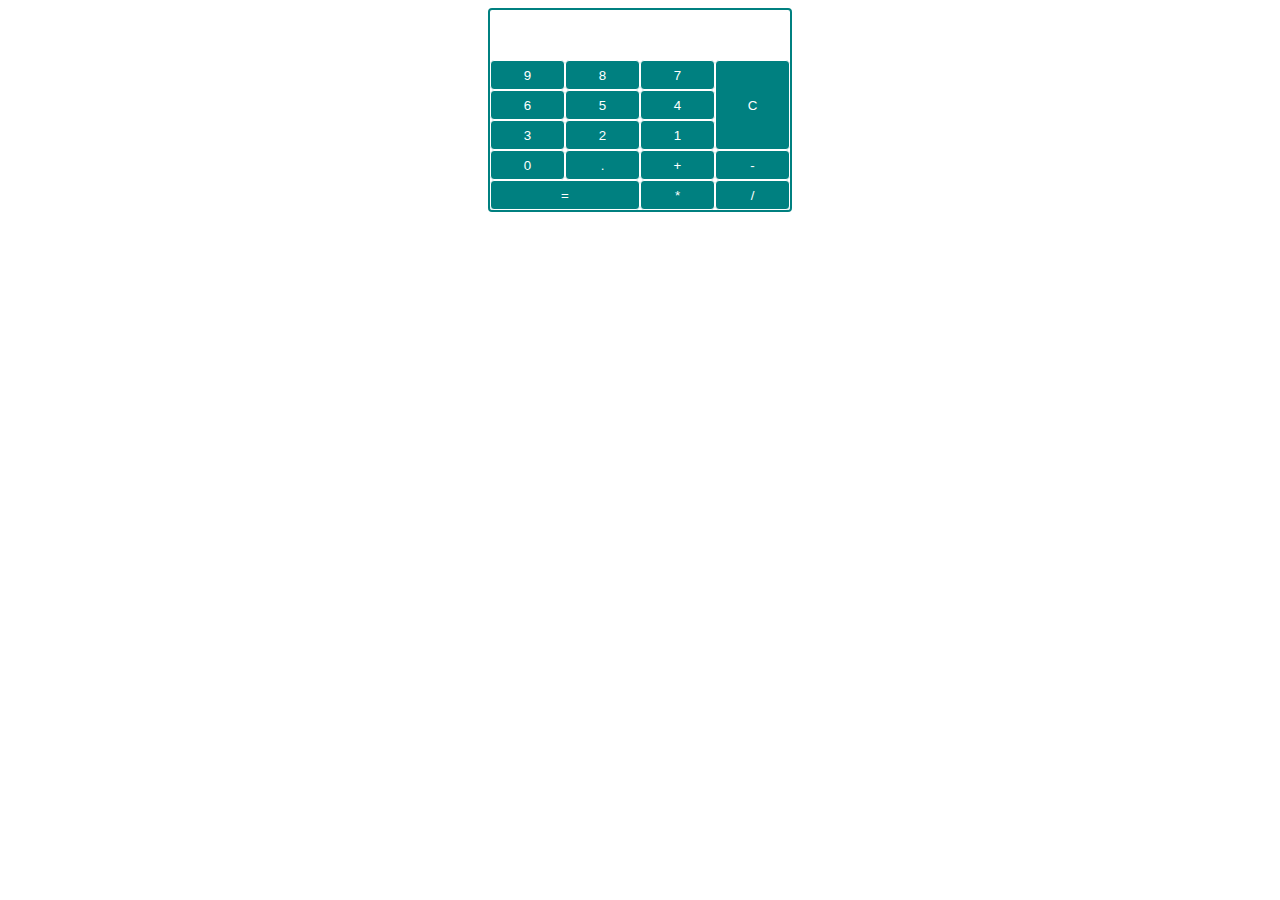
<file: calculator/index.html>
<!DOCTYPE html>
<html lang="en">
<head>
  <meta charset="UTF-8">
  <meta http-equiv="X-UA-Compatible" content="IE=edge">
  <meta name="viewport" content="width=device-width, initial-scale=1.0">
  <title>Calculatrice</title>
  <link rel="stylesheet" href="./style.css">
</head>

<body>
  
  <div class="app">
    <h3 id="result"></h3>
    <button class="btn" id="9">9</button>
    <button class="btn" id="8">8</button>
    <button class="btn" id="7">7</button>
    <button class="btn" id="6">6</button>
    <button class="btn" id="5">5</button>
    <button class="btn" id="4">4</button>
    <button class="btn" id="3">3</button>
    <button class="btn" id="2">2</button>
    <button class="btn" id="1">1</button>
    <button class="btn" id="0">0</button>
    <button class="btn" id=".">.</button>
    <button class="btn" id="+">+</button>
    <button class="btn" id="-">-</button>
    <button id="equal">=</button>
    <button class="btn" id="*">*</button>
    <button class="btn" id="/">/</button>
    <button class="btn" id="clear">C</button>
  </div>

  <script src="./index.js"></script>
</body>
</html>
</file>
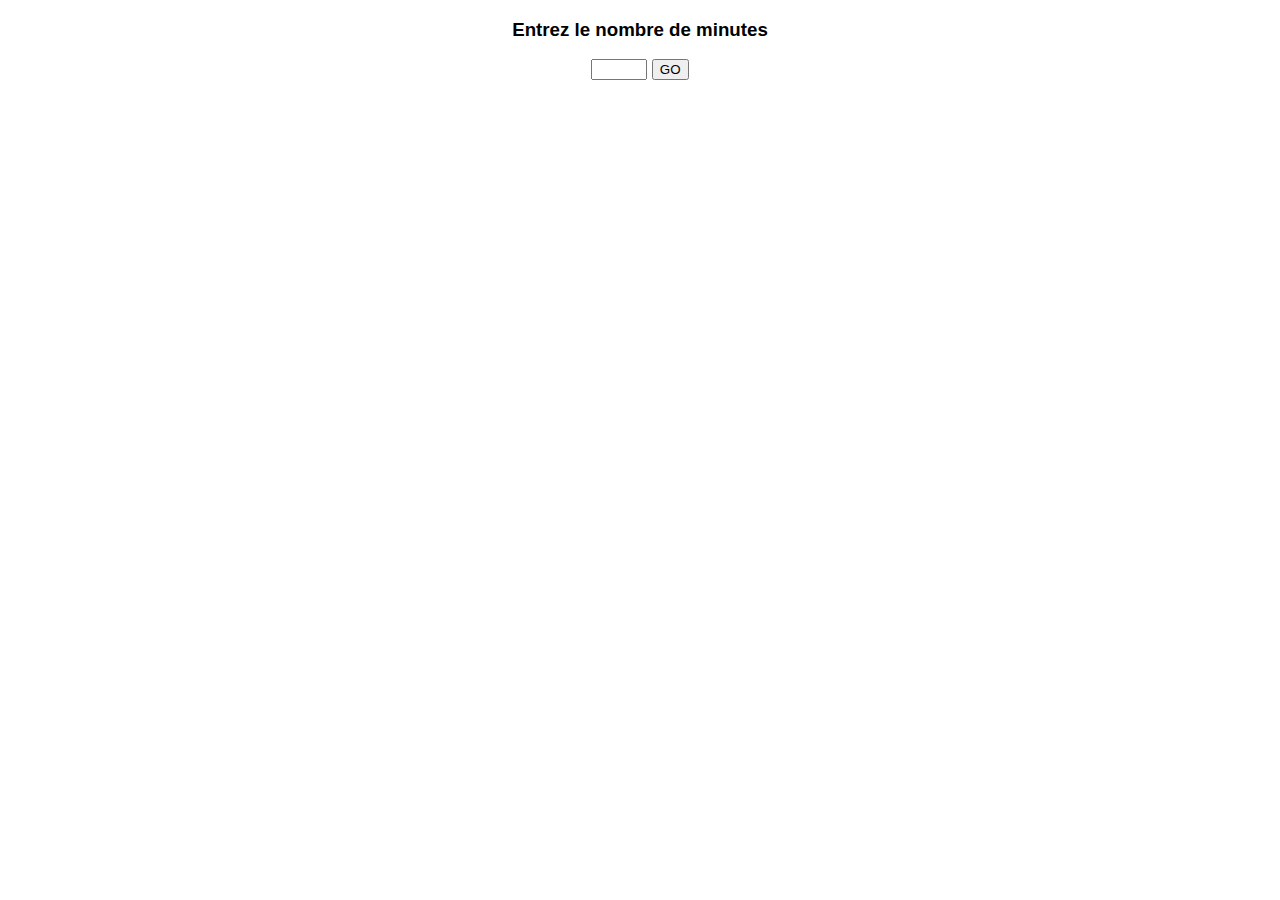
<file: compte à rebours/index.html>
<!DOCTYPE html>
<html lang="en">

<head>
  <meta charset="UTF-8">
  <meta http-equiv="X-UA-Compatible" content="IE=edge">
  <meta name="viewport" content="width=device-width, initial-scale=1.0">
  <title>Document</title>
  <link rel="stylesheet" href="style.css">
</head>

<body>

  <h3>Entrez le nombre de minutes</h3>

  <form id="form">
    <input type="number" min="1" max="99" size="1" maxlength="2" id="choice">
    <input id="start" type="submit" value="GO">
  </form>

  <div id="countdownDisplay"></div>


  <script src="./index.js"></script>
</body>

</html>
</file>
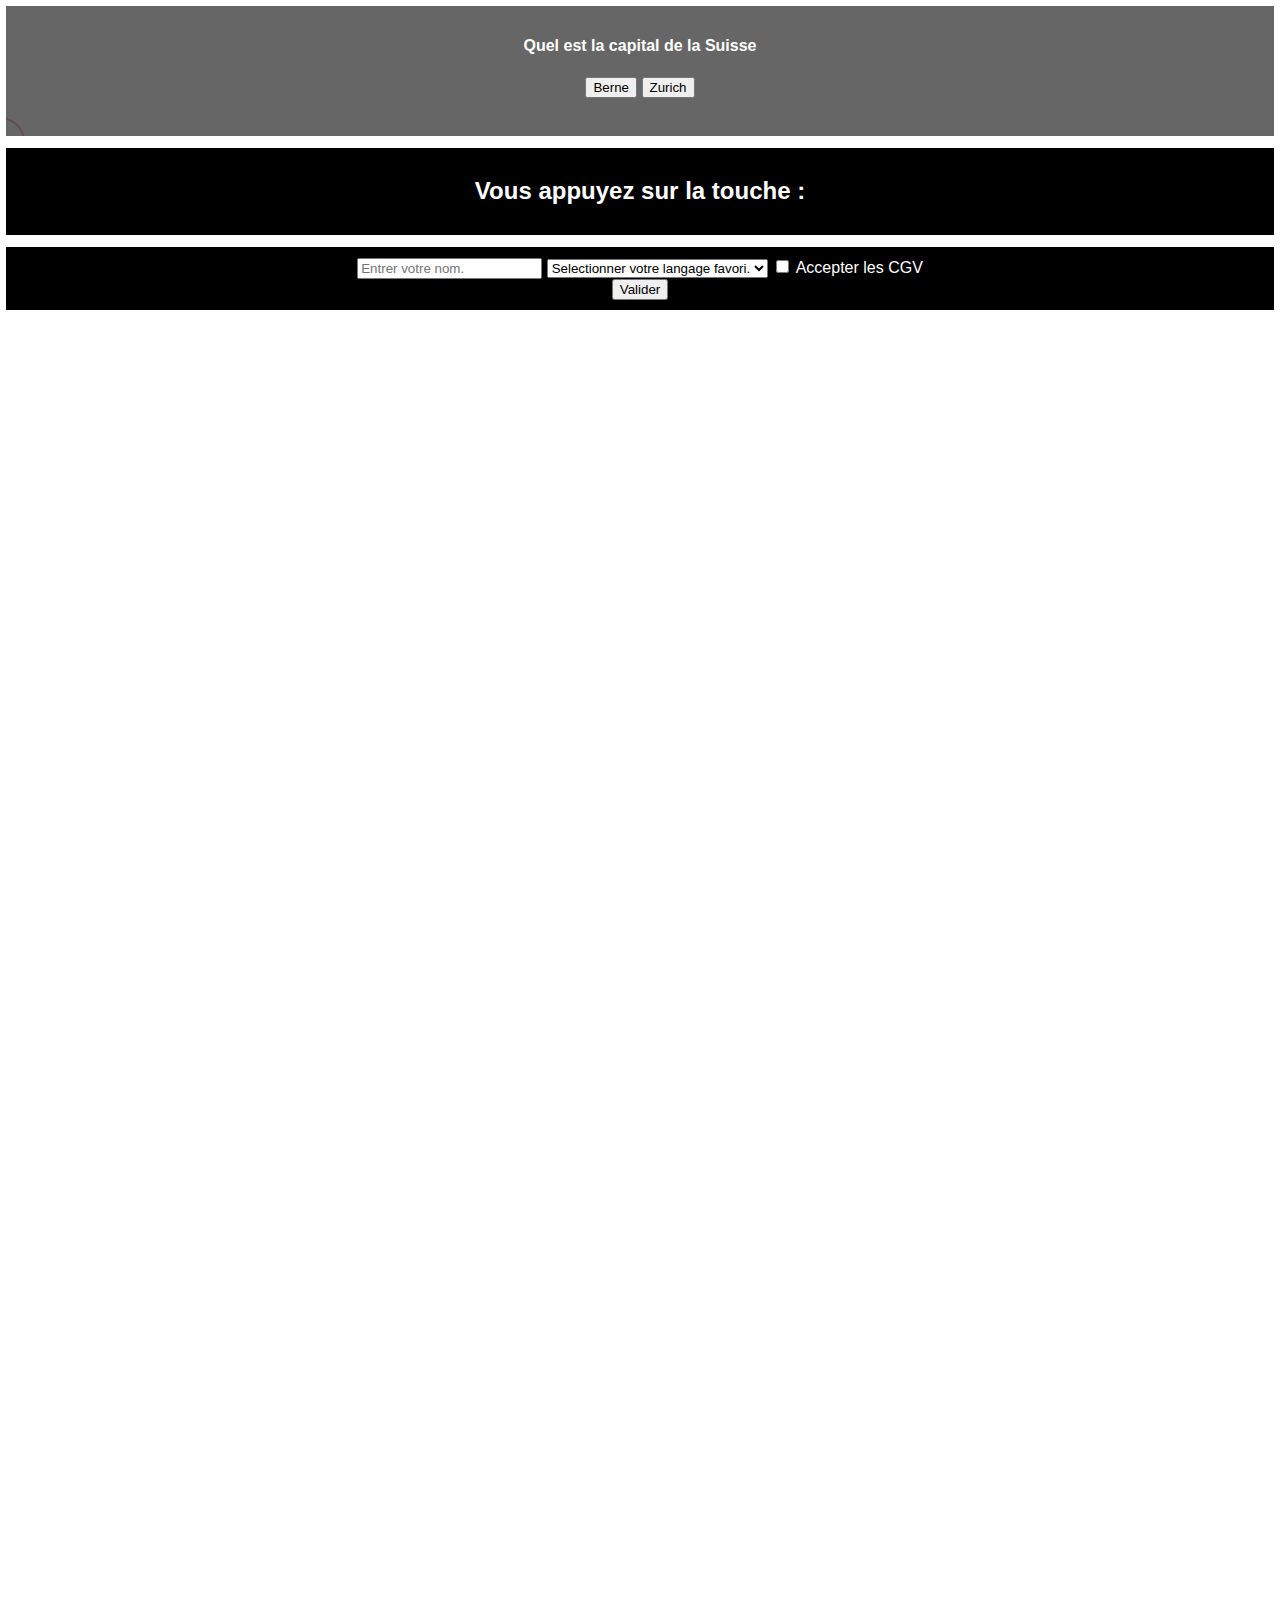
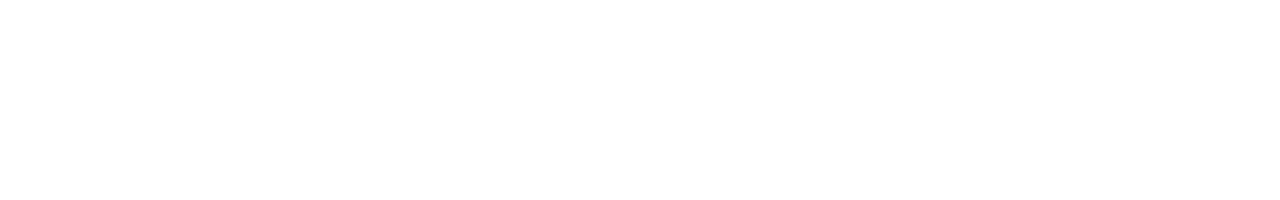
<file: cours/index.html>
<!DOCTYPE html>
<html lang="en">

<head>
  <meta charset="UTF-8">
  <meta http-equiv="X-UA-Compatible" content="IE=edge">
  <meta name="viewport" content="width=device-width, initial-scale=1.0">
  <title>Document</title>

  <link rel="stylesheet" href="./style.css">
</head>

<body>
  <div class="click-event box">
    <h4>Quel est la capital de la Suisse</h4>
    <button id="btn-1">Berne</button>
    <button id="btn-2">Zurich</button>
    <p>La bonne réponse est Berne</p>
  </div>

  <div class="mouse-move"></div>

  <div class="keypress box">
    <h2>Vous appuyez sur la touche : <span id="key"></span></h2>
  </div>

  <nav>
    <ul>
      <li>Accueil</li>
      <li>Services</li>
      <li>Contact</li>
    </ul>
  </nav>

  <form action="" class="box">
    <input type="text" placeholder="Entrer votre nom.">

    <select>
      <option value="">Selectionner votre langage favori.</option>
      <option value="Javascript">Javascript</option>
      <option value="Python">Python</option>
      <option value="PHP">PHP</option>
    </select>

    <input type="checkbox" id="cgv">
    <label for="cgv">Accepter les CGV</label>

    <div></div>

    <input type="submit" value="Valider">
  </form>

  <script src="./index.js"></script>
</body>

</html>
</file>
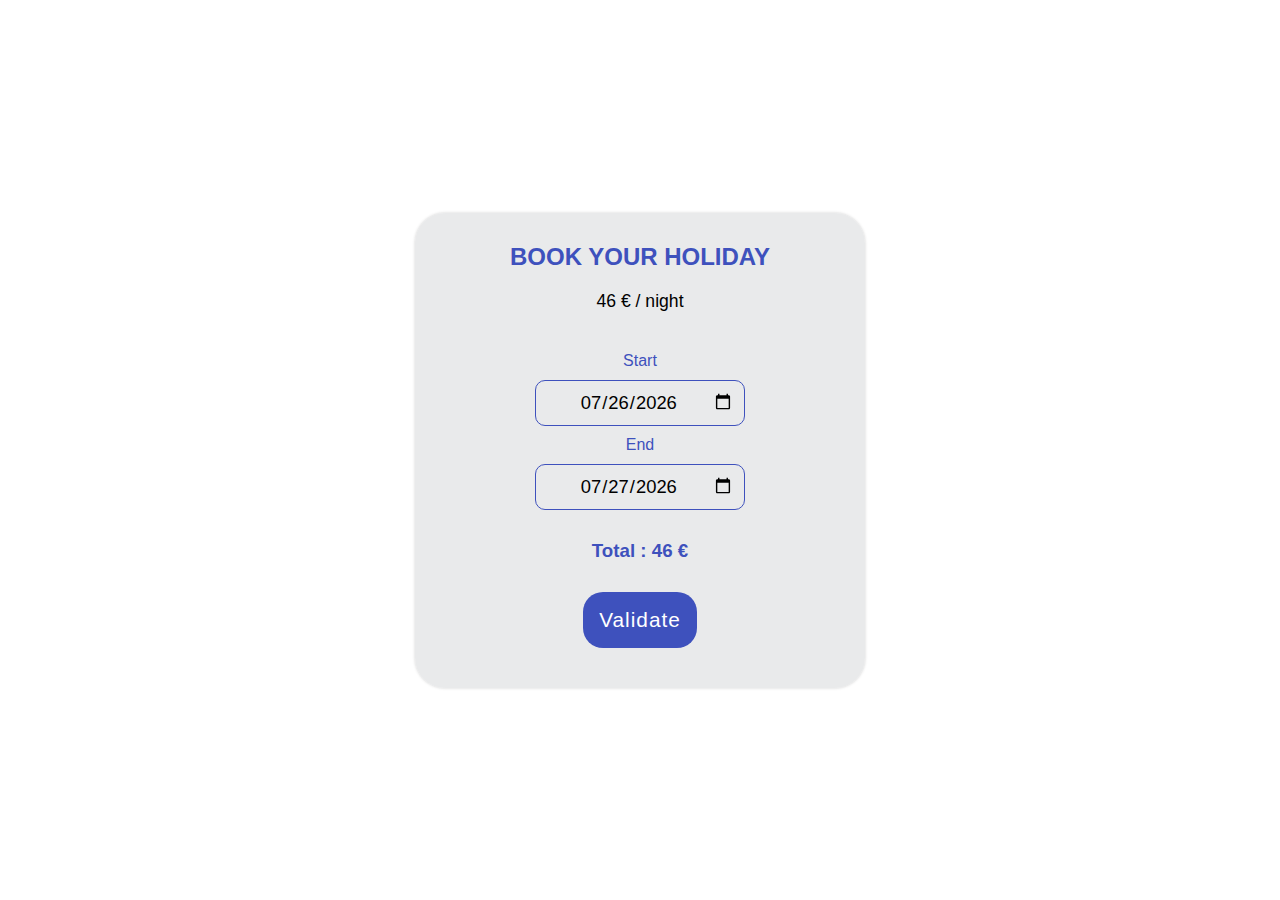
<file: Date Calculator/index.html>
<!DOCTYPE html>
<html lang="en">

<head>
  <meta charset="UTF-8">
  <meta http-equiv="X-UA-Compatible" content="IE=edge">
  <meta name="viewport" content="width=device-width, initial-scale=1.0">
  <title>Document</title>
  <link rel="stylesheet" href="style.css">
</head>

<body>


  <div class="card">
    <h2>Book your holiday</h2>
    <div><span id="nightPrice">46</span> € / night</div>

    <label for="">Start</label>
    <input id="start_date" type="date" required />
    <label for="">End</label>
    <input id="end_date" type="date" required />

    <h3>Total : <span id="total"></span> €</h3>
    <button class="btn btn cyan accent-3">Validate</button>
  </div>
  <script src="./index.js"></script>

</body>

</html>
</file>
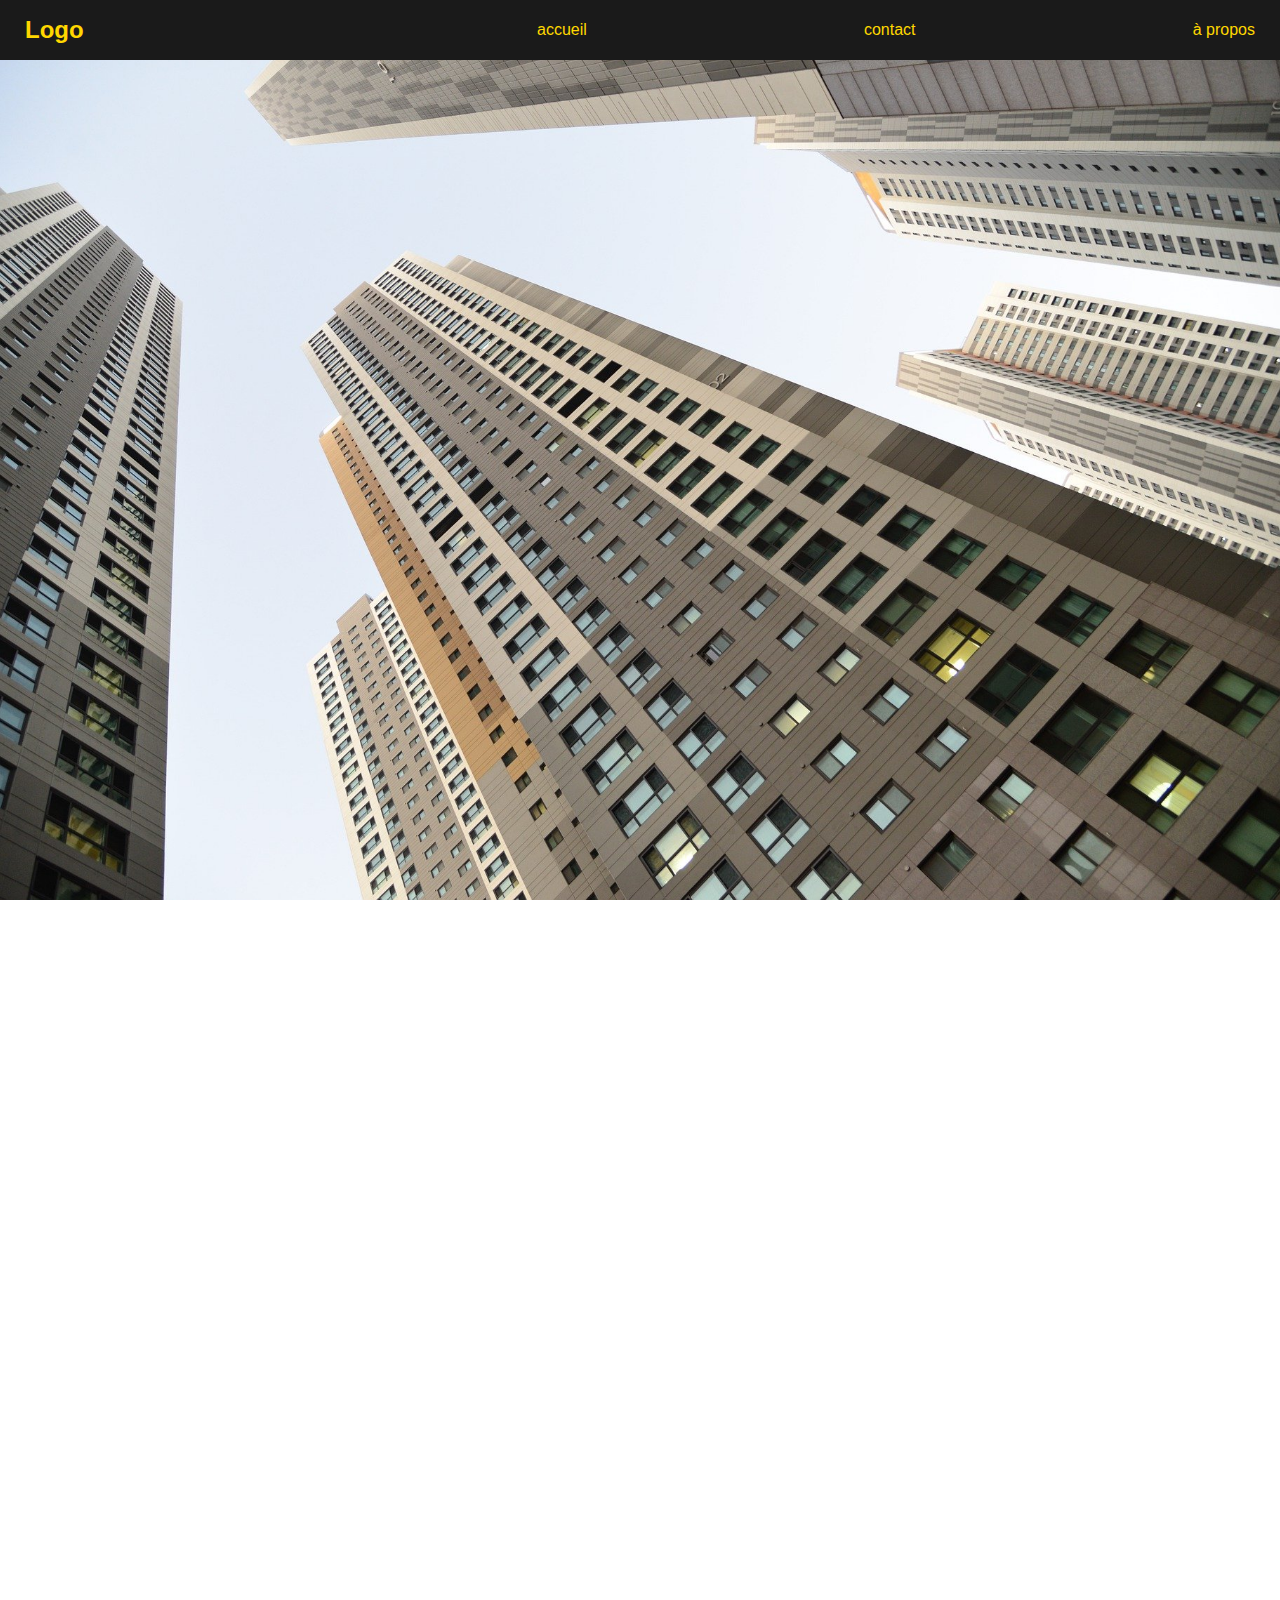
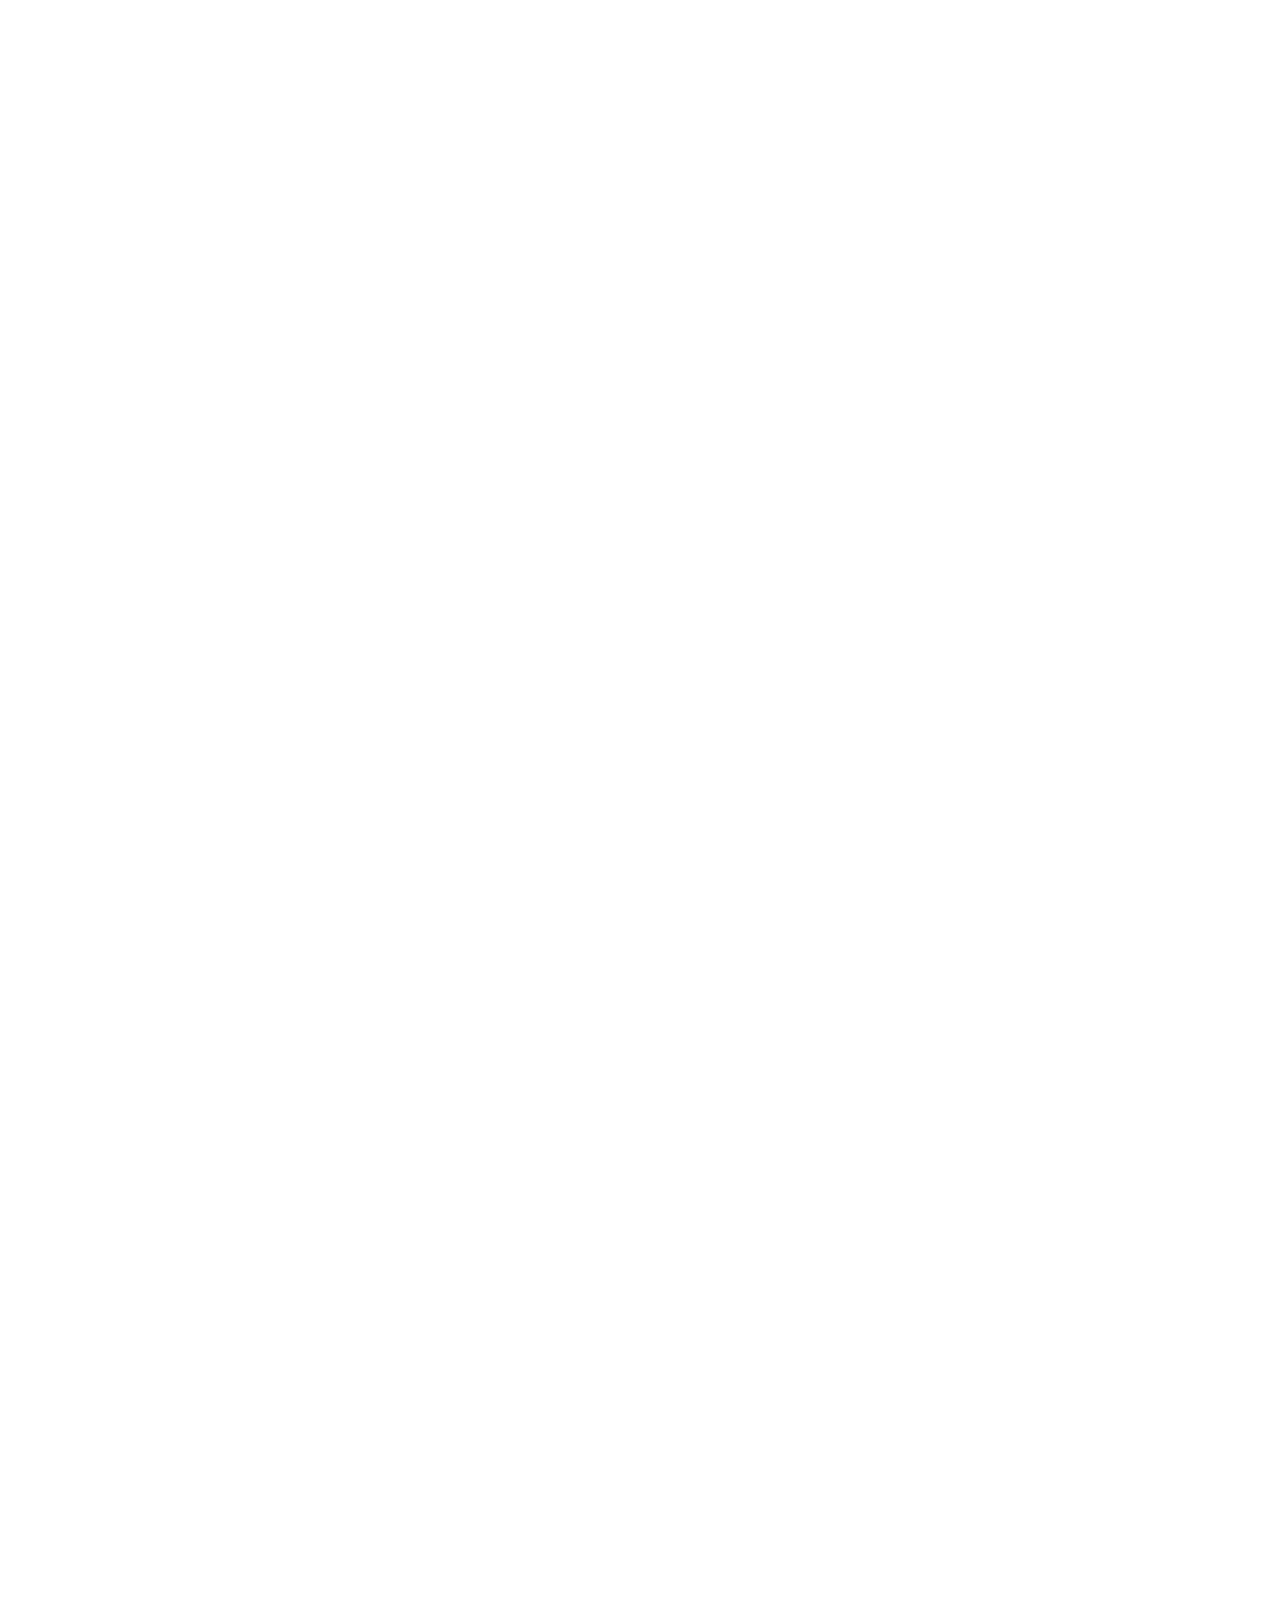
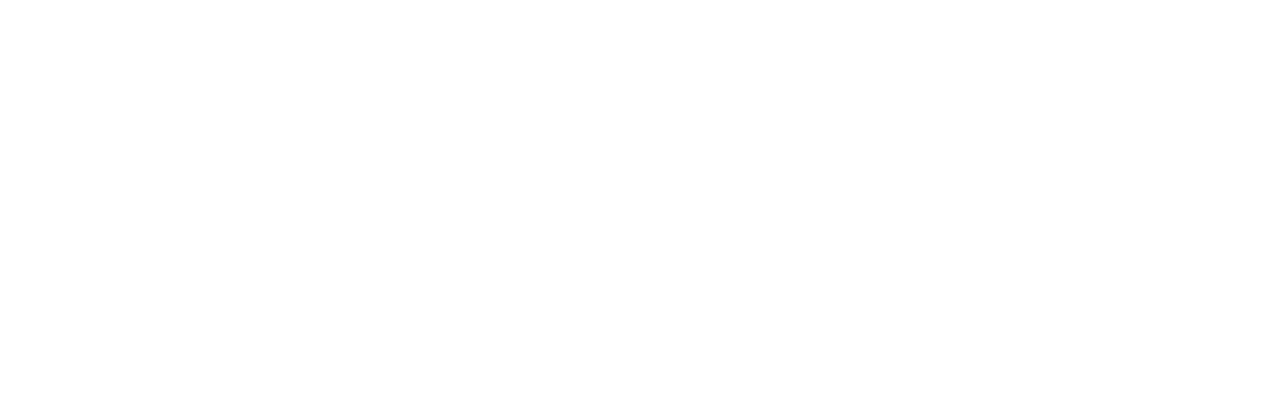
<file: Scroll event/index.html>
<!DOCTYPE html>
<html lang="en">

<head>
  <meta charset="UTF-8">
  <meta http-equiv="X-UA-Compatible" content="IE=edge">
  <meta name="viewport" content="width=device-width, initial-scale=1.0">
  <title>Document</title>

  <link rel="stylesheet" href="./style.css">
</head>

<body>

  <nav id="navbar">
    <h2>Logo</h2>
    <ul>
      <li>accueil</li>
      <li>contact</li>
      <li>à propos</li>
    </ul>
  </nav>

  <header></header>


  <script src="index.js"></script>
</body>

</html>
</file>
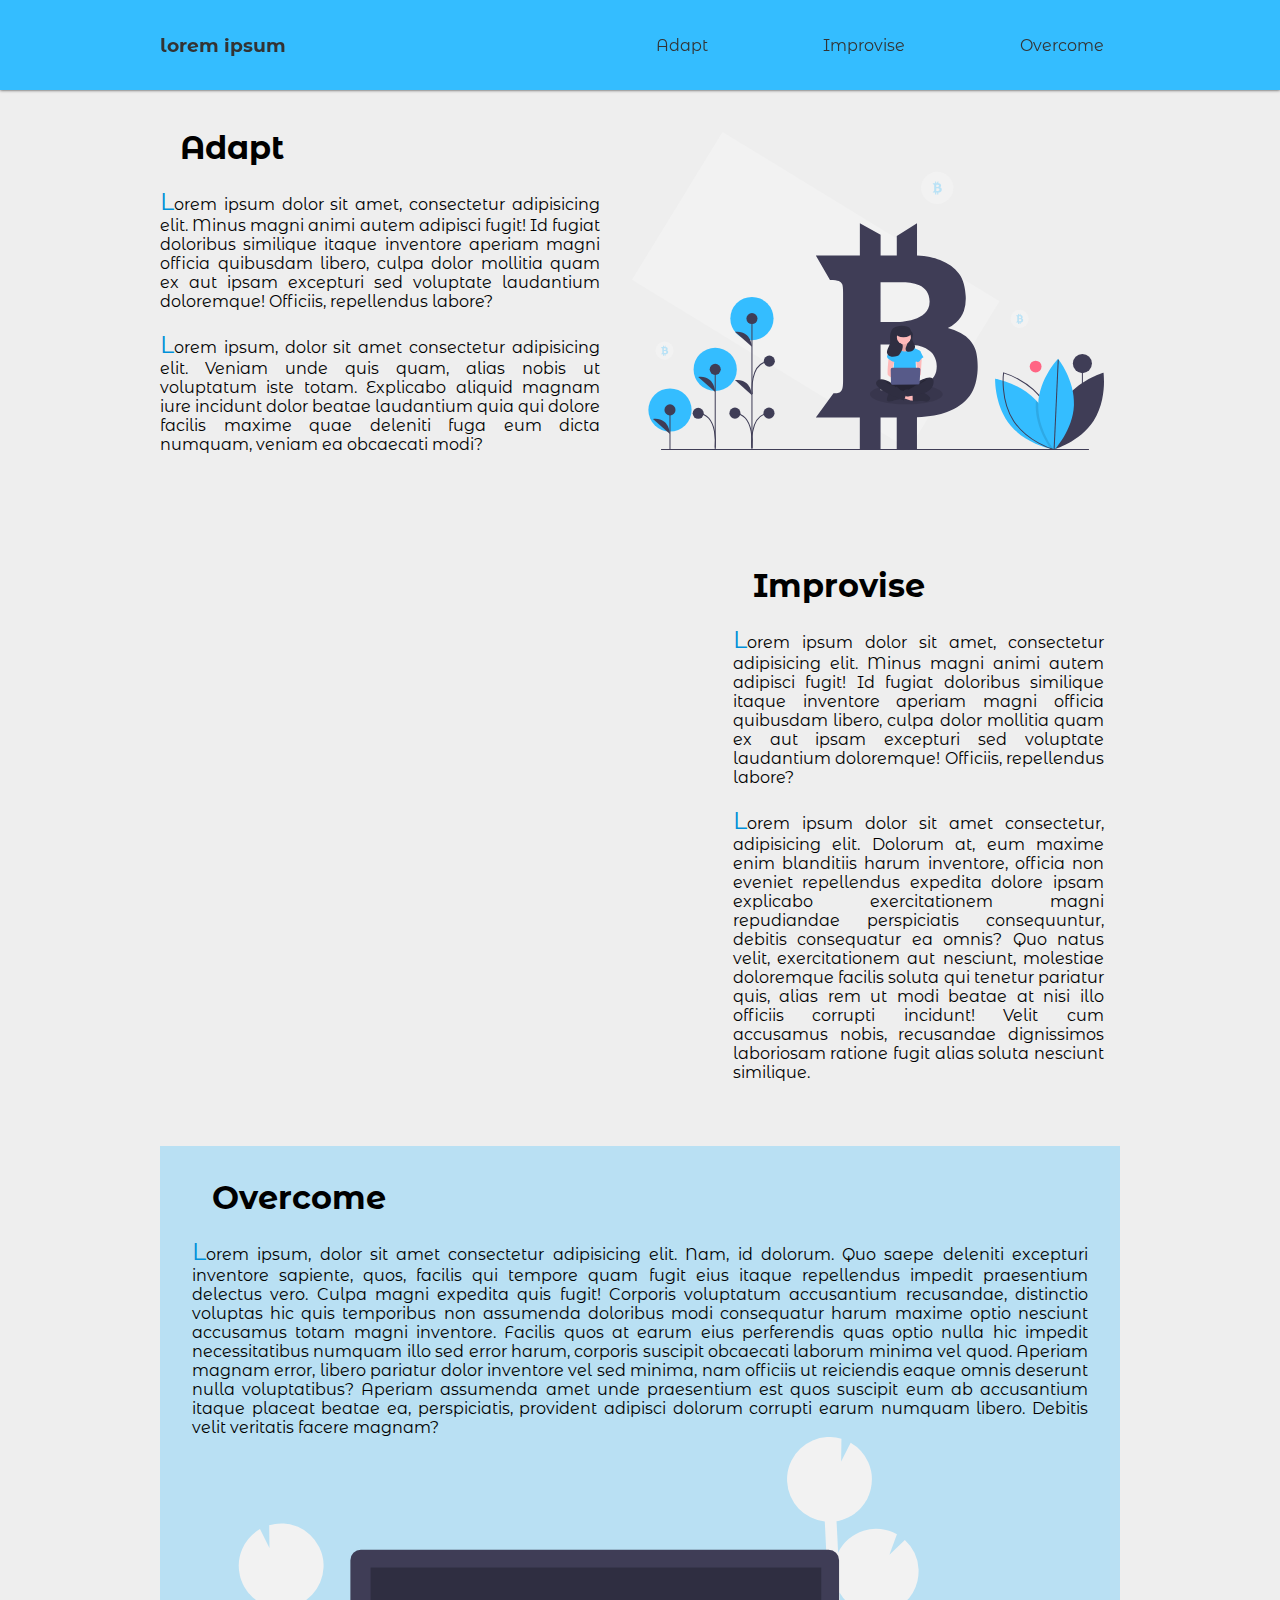
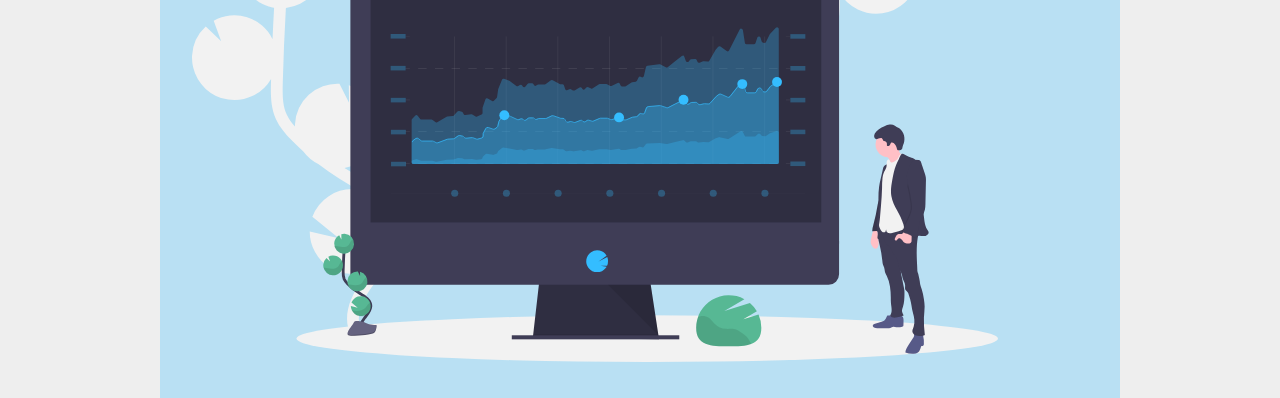
<file: Scroll popup/index.html>
<!DOCTYPE html>
<html lang="fr">

<head>
  <meta charset="UTF-8">
  <meta name="viewport" content="width=device-width, initial-scale=1.0">
  <meta http-equiv="X-UA-Compatible" content="ie=edge">

  <title>Scroll Events</title>

  <link rel="stylesheet" href="https://use.fontawesome.com/releases/v5.8.2/css/all.css">
  <link href="./style.css" rel="stylesheet">
</head>

<body>

  <nav id="navbar">
    <div class="nav-elements" id="nav-elements">
      <h3><a href="#">lorem ipsum</a></h3>
      <ul class="nav-links">
        <li><a href="#adapt-title">Adapt</a></li>
        <li><a href="#improvise">Improvise</a></li>
        <li><a href="#overcome">Overcome</a></li>
      </ul>
    </div>
  </nav>

  <main>
    <div class="adapt" id="adapt">
      <div class="dummy-adapt">
        <h2 id="adapt-title">Adapt</h2>
        <p>Lorem ipsum dolor sit amet, consectetur adipisicing elit. Minus magni animi autem adipisci fugit! Id fugiat
          doloribus similique itaque inventore aperiam magni officia quibusdam libero, culpa dolor mollitia quam ex aut
          ipsam excepturi sed voluptate laudantium doloremque! Officiis, repellendus labore?</p><br />
        <p>Lorem ipsum, dolor sit amet consectetur adipisicing elit. Veniam unde quis quam, alias nobis ut voluptatum
          iste totam. Explicabo aliquid magnam iure incidunt dolor beatae laudantium quia qui dolore facilis maxime quae
          deleniti fuga eum dicta numquam, veniam ea obcaecati modi?</p>
      </div>
      <img src="./media/svg/undraw_digital_currency_qpak.svg" alt="">

    </div>

    <div class="improvise" id="improvise">
      <img src="./media/svg/undraw_nakamoto_2iv6.svg" alt="" id="imgImprovise">
      <div>
        <h2>Improvise</h2>
        <p>Lorem ipsum dolor sit amet, consectetur adipisicing elit. Minus magni animi autem adipisci fugit! Id fugiat
          doloribus similique itaque inventore aperiam magni officia quibusdam libero, culpa dolor mollitia quam ex
          aut ipsam excepturi sed voluptate laudantium doloremque! Officiis, repellendus labore?</p><br />
        <p>Lorem ipsum dolor sit amet consectetur, adipisicing elit. Dolorum at, eum maxime enim blanditiis harum
          inventore, officia non eveniet repellendus expedita dolore ipsam explicabo exercitationem magni repudiandae
          perspiciatis consequuntur, debitis consequatur ea omnis? Quo natus velit, exercitationem aut nesciunt,
          molestiae doloremque facilis soluta qui tenetur pariatur quis, alias rem ut modi beatae at nisi illo
          officiis corrupti incidunt! Velit cum accusamus nobis, recusandae dignissimos laboriosam ratione fugit alias
          soluta nesciunt similique.</p>
      </div>
    </div>
    <div class="overcome" id="overcome">
      <h2>Overcome</h2>
      <p>Lorem ipsum, dolor sit amet consectetur adipisicing elit. Nam, id dolorum. Quo saepe deleniti excepturi
        inventore sapiente, quos, facilis qui tempore quam fugit eius itaque repellendus impedit praesentium delectus
        vero. Culpa magni expedita quis fugit! Corporis voluptatum accusantium recusandae, distinctio voluptas hic quis
        temporibus non assumenda doloribus modi consequatur harum maxime optio nesciunt accusamus totam magni inventore.
        Facilis quos at earum eius perferendis quas optio nulla hic impedit necessitatibus numquam illo sed error harum,
        corporis suscipit obcaecati laborum minima vel quod. Aperiam magnam error, libero pariatur dolor inventore vel
        sed minima, nam officiis ut reiciendis eaque omnis deserunt nulla voluptatibus? Aperiam assumenda amet unde
        praesentium est quos suscipit eum ab accusantium itaque placeat beatae ea, perspiciatis, provident adipisci
        dolorum corrupti earum numquam libero. Debitis velit veritatis facere magnam?</p>
      <img src="./media/svg/undraw_financial_data_es63.svg" alt="">
    </div>
  </main>

  <div class="pop-up" id="popup">
    <div class="pop-up-container">
      <h3>Don't miss out !<br />Suscribe to our newsletter</h3>
      <div class="button-container">
        <input type="email" placeholder="please enter you email">
        <button>Submit</button>
      </div>
      <i class="far fa-times-circle" id="closeBtn"></i>
    </div>
  </div>

  <script src="./script.js" type="text/javascript"></script>
</body>



</html>
</file>
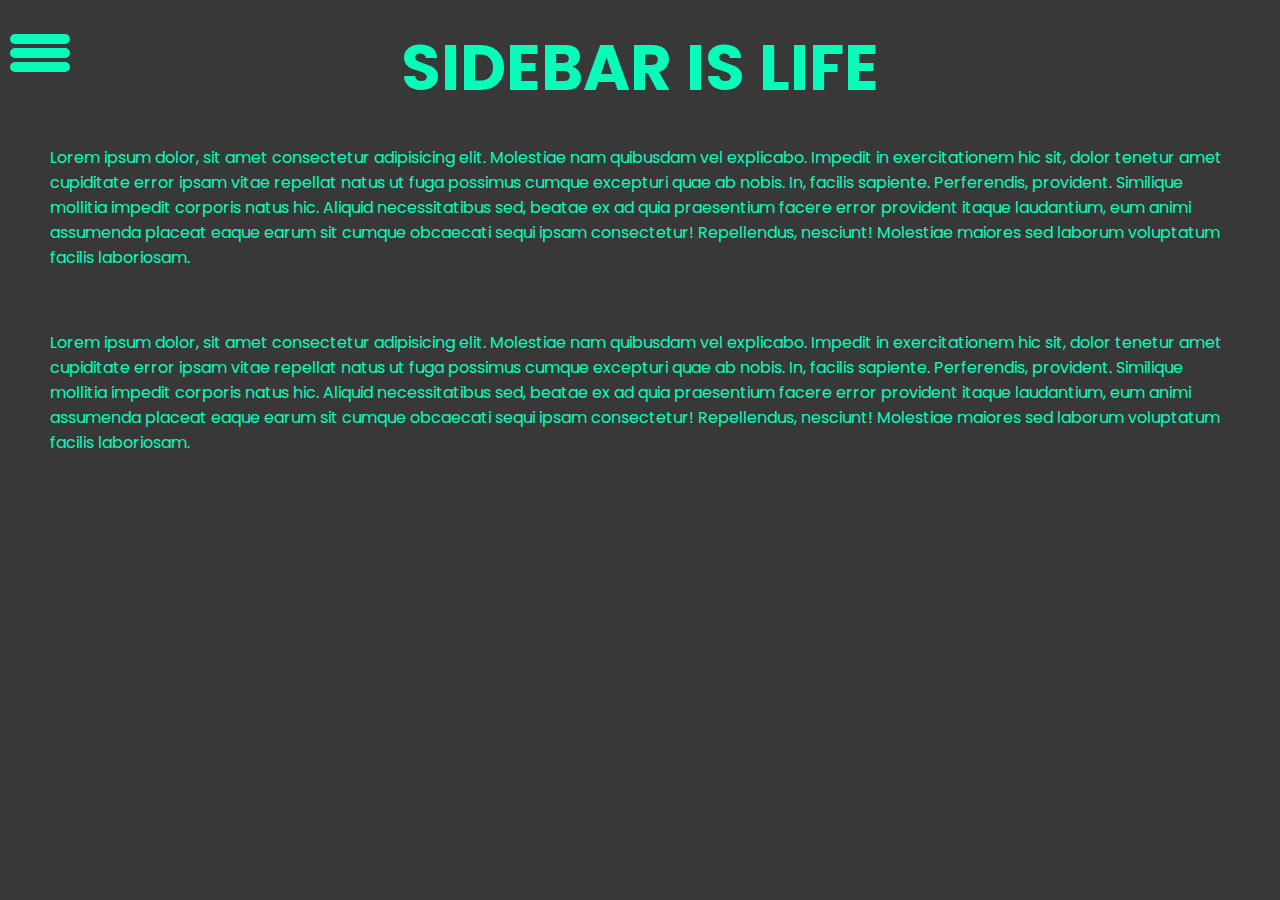
<file: Sidebar/index.html>
<!DOCTYPE html>
<html lang="en">

<head>
  <meta charset="UTF-8">
  <meta http-equiv="X-UA-Compatible" content="IE=edge">
  <meta name="viewport" content="width=device-width, initial-scale=1.0">
  <title>Sidebar</title>

  <link rel="stylesheet" href="./style.css">
</head>

<body>
  <div id="side-bar">
    <div class="toggle-btn" id="btn">
      <span></span>
      <span></span>
      <span></span>
    </div>

    <ul>
      <li>Home</li>
      <li>About</li>
      <li>Services</li>
      <li class="list">Contact</li>
    </ul>
  </div>

  <section class="content">
    <h1>Sidebar is life</h1>
    <p>Lorem ipsum dolor, sit amet consectetur adipisicing elit. Molestiae nam quibusdam vel explicabo. Impedit in
      exercitationem hic sit, dolor tenetur amet cupiditate error ipsam vitae repellat natus ut fuga possimus cumque
      excepturi quae ab nobis. In, facilis sapiente. Perferendis, provident. Similique mollitia impedit corporis natus
      hic. Aliquid necessitatibus sed, beatae ex ad quia praesentium facere error provident itaque laudantium, eum animi
      assumenda placeat eaque earum sit cumque obcaecati sequi ipsam consectetur! Repellendus, nesciunt! Molestiae
      maiores sed laborum voluptatum facilis laboriosam.</p>
    <p>Lorem ipsum dolor, sit amet consectetur adipisicing elit. Molestiae nam quibusdam vel explicabo. Impedit in
      exercitationem hic sit, dolor tenetur amet cupiditate error ipsam vitae repellat natus ut fuga possimus cumque
      excepturi quae ab nobis. In, facilis sapiente. Perferendis, provident. Similique mollitia impedit corporis natus
      hic. Aliquid necessitatibus sed, beatae ex ad quia praesentium facere error provident itaque laudantium, eum animi
      assumenda placeat eaque earum sit cumque obcaecati sequi ipsam consectetur! Repellendus, nesciunt! Molestiae
      maiores sed laborum voluptatum facilis laboriosam.</p>
  </section>

  <script src="index.js"></script>
</body>

</html>
</file>
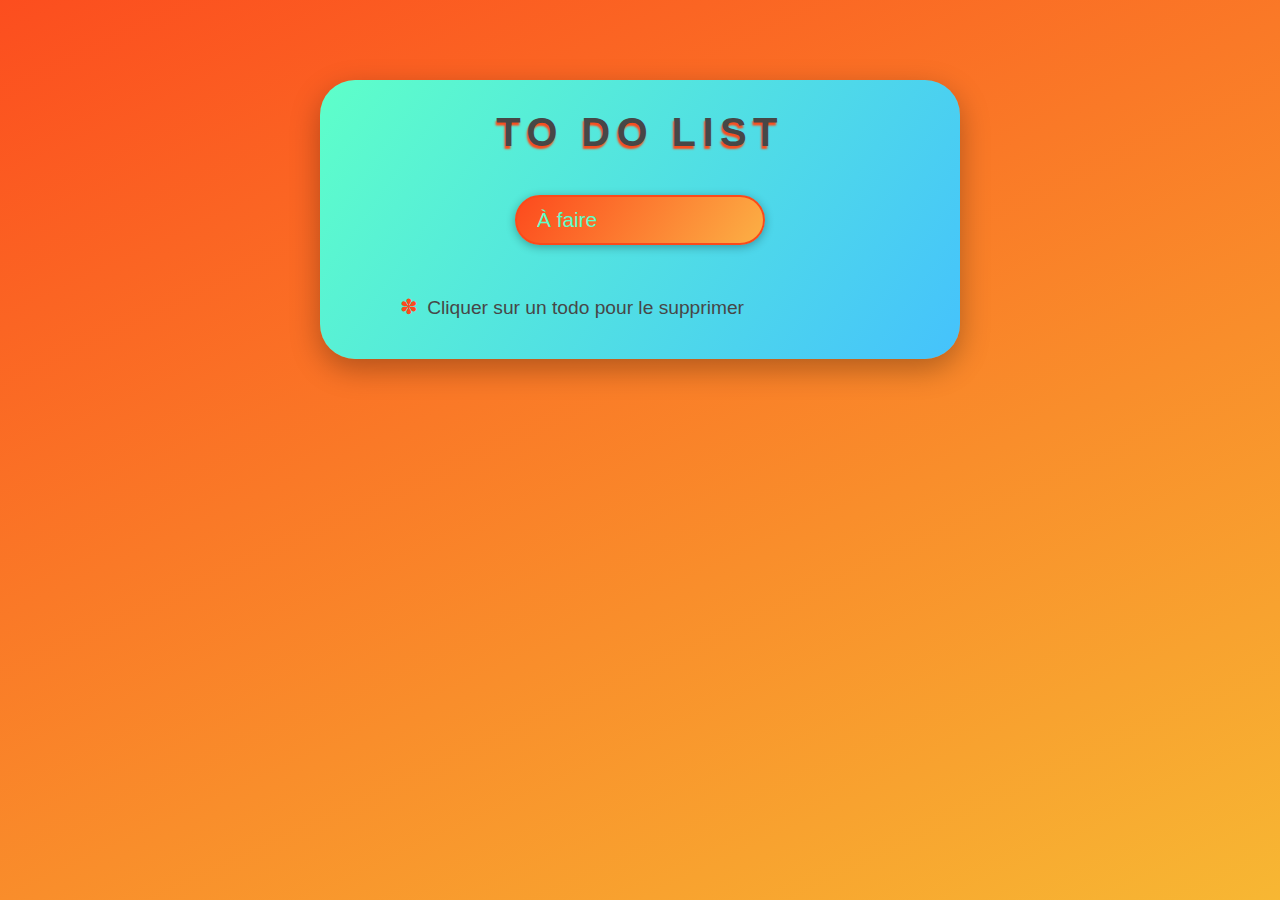
<file: to-do list/index.html>
<!DOCTYPE html>
<html lang="en">

<head>
  <meta charset="UTF-8">
  <meta http-equiv="X-UA-Compatible" content="IE=edge">
  <meta name="viewport" content="width=device-width, initial-scale=1.0">
  <title>Document</title>

  <link rel="stylesheet" href="style.css">
</head>

<body>
  <div id="todo-container">
    <h1>To do list</h1>
    <form action="">
      <input type="text" id="todoInput" placeholder="À faire" autocomplete="off" minlength="2">
    </form>
    <ul id="todoList"></ul>
  </div>

  <script src="./index.js"></script>
</body>

</html>
</file>
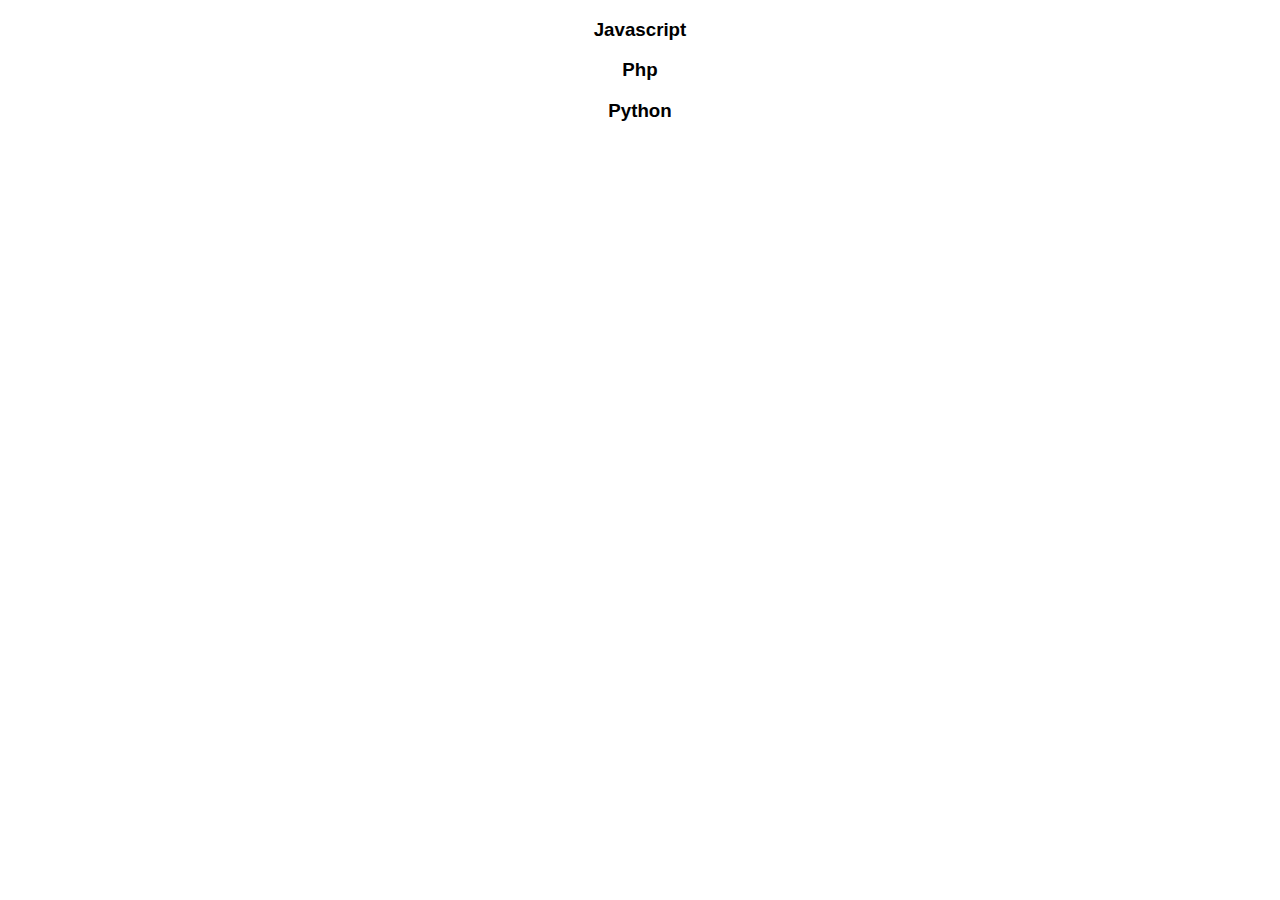
<file: JS-P3/Cours-P3/index.html>
<!DOCTYPE html>
<html lang="en">

<head>
  <meta charset="UTF-8">
  <meta http-equiv="X-UA-Compatible" content="IE=edge">
  <meta name="viewport" content="width=device-width, initial-scale=1.0">
  <title>Document</title>
  <link rel="stylesheet" href="./style.css">
</head>

<body>

  <h3 data-lang="js" id="javascript">Javascript</h3>
  <h3 data-lang="ph" id="php">Php</h3>
  <h3 data-lang="py" id="python">Python</h3>

  <script src="./index.js"></script>
</body>

</html>
</file>
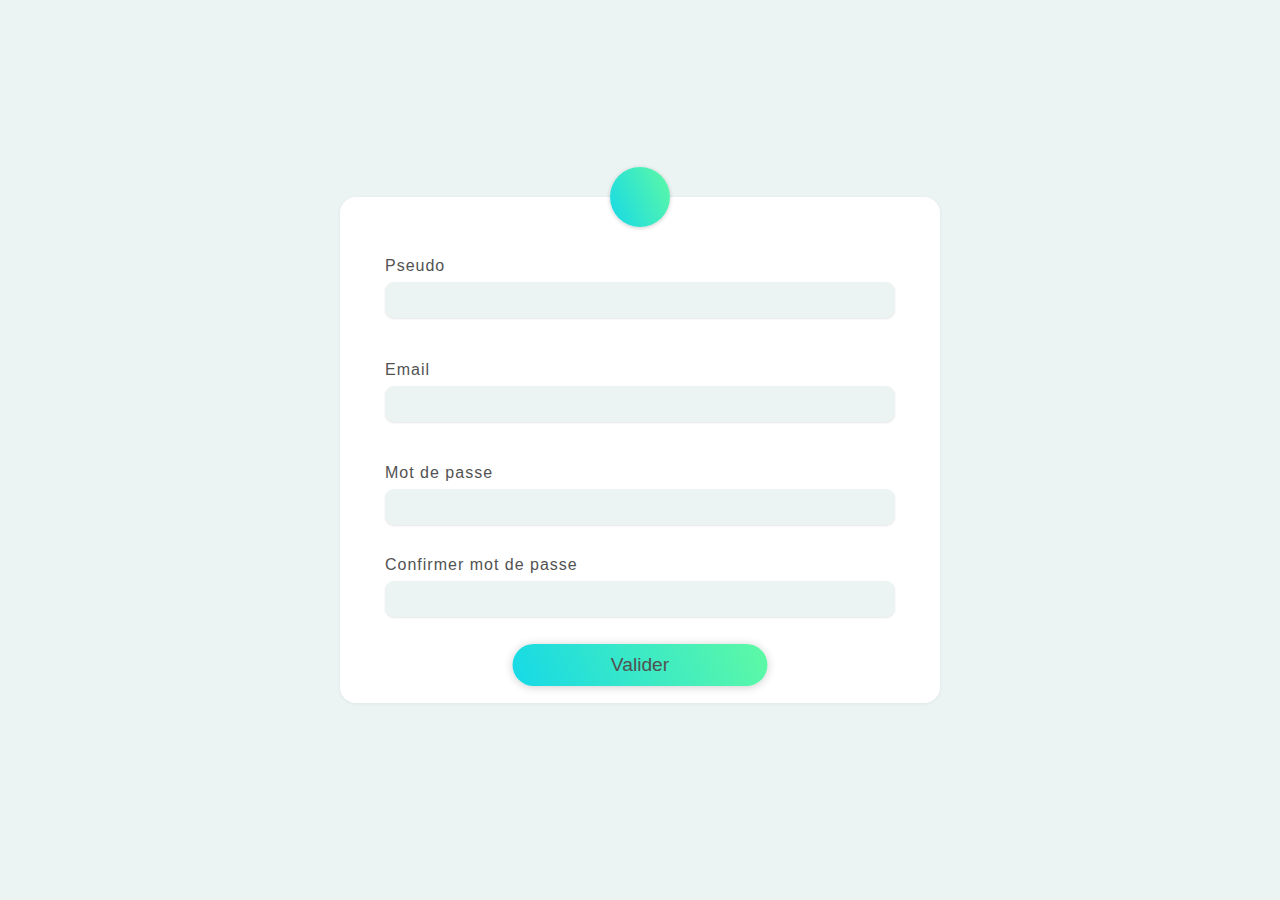
<file: JS-P3/form-checker/index.html>
<!DOCTYPE html>
<html lang="en">
<head>
  <meta charset="UTF-8">
  <meta http-equiv="X-UA-Compatible" content="IE=edge">
  <meta name="viewport" content="width=device-width, initial-scale=1.0">
  <title>Document</title>

  <link rel="stylesheet" href="style.css">
</head>

<body>
  <form action="">
    <div class="pseudo-container">
      <label for="pseudo">Pseudo</label>
      <input type="text" autocomplete="off" id="peudo">
      <span></span>
    </div>

    <div class="email-container">
      <label for="email">Email</label>
      <input type="text" autocomplete="off" id="email">
      <span>Email incorrect</span>

    <div class="password-container">
      <label for="password">Mot de passe</label>
      <input type="password" autocomplete="off" id="password">
      <p id="progress-bar"></p>
      <span></span>
    </div>

    <div class="confirm-container">
      <label for="confirm">Confirmer mot de passe</label>
      <input type="password" autocomplete="off" id="confirm">
      <span></span>
    </div>

    <input type="submit" value="Valider">
  </form>



  <script src="./index.js"></script>  
</body>
</file>
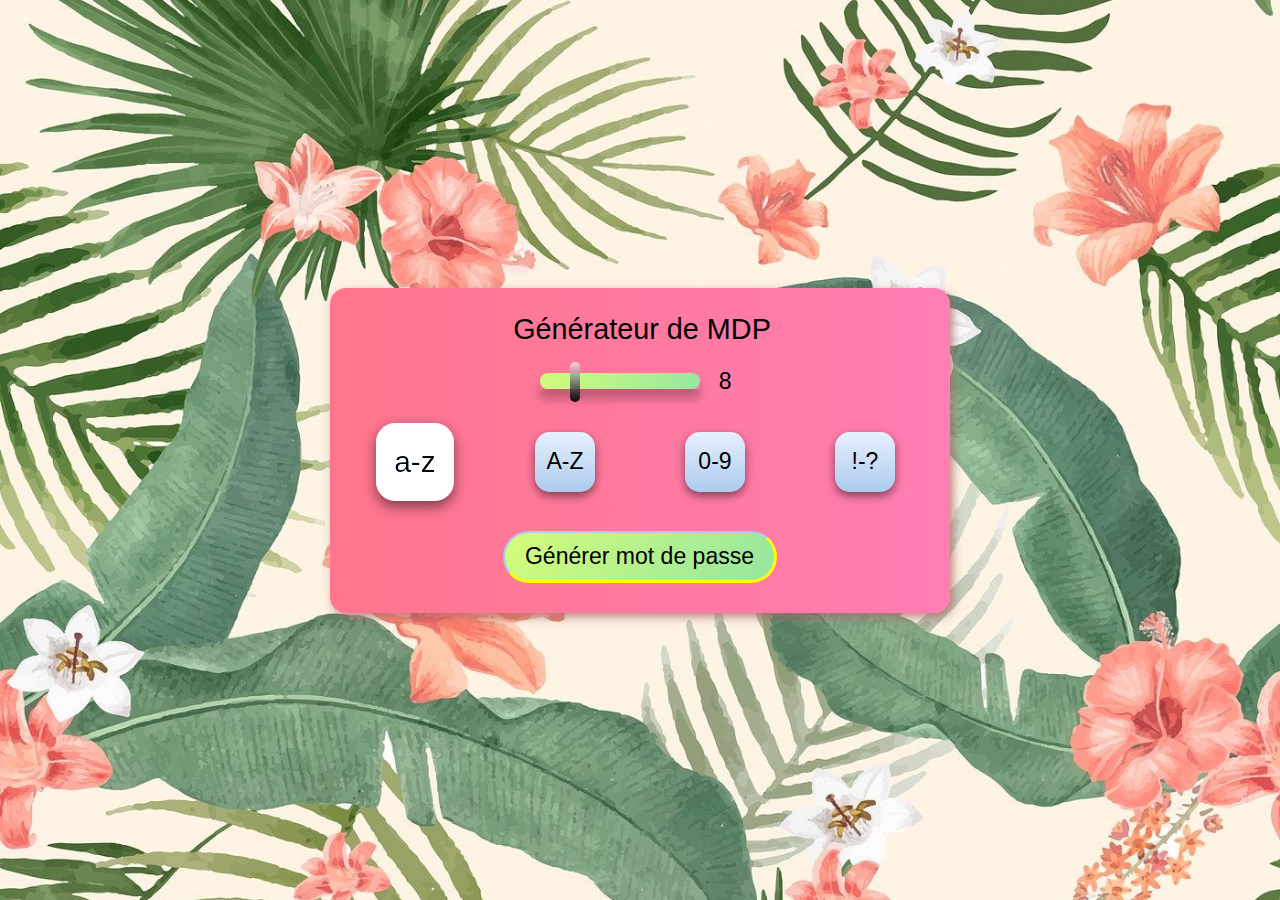
<file: JS-P3/password-maker/index.html>
<!DOCTYPE html>
<html lang="en">

<head>
  <meta charset="UTF-8">
  <meta http-equiv="X-UA-Compatible" content="IE=edge">
  <meta name="viewport" content="width=device-width, initial-scale=1.0">
  <title>Document</title>

  <link rel="stylesheet" href="style.css">

</head>

<body>

  <div class="app">
    <input type="text" id="password-output" value="Générateur de MDP" readonly>
    <div class="range-container">
      <input type="range" id="password-length" min="4" max="24" value="8"
        oninput="document.getElementById('display-password-length').value=this.value">
      <input type="text" id="display-password-length" value="8" readonly>
    </div>
    <div class="checkbox-container">
      <input type="checkbox" id="lowercase" checked>
      <label for="lowercase">a-z</label>
      <input type="checkbox" id="uppercase">
      <label for="uppercase">A-Z</label>
      <input type="checkbox" id="numbers">
      <label for="numbers">0-9</label>
      <input type="checkbox" id="symbols">
      <label for="symbols">!-?</label>
    </div>
    <button id="generateButton">Générer mot de passe</button>
  </div>
  <script src="./index.js"></script>
</body>

</html>
</file>
<file: calculator/style.css>
.app {
  display: grid;
  width: 300px;
  margin: 0 auto;
  grid-template-columns: 25% 25% 25% 25%;
  grid-template-rows: 50px repeat(5, 30px);
  grid-template-areas: 
  "res res res res"
  "7 8 9 reset"
  "4 5 6 reset"
  "1 2 3 reset"
  "0 dot plus minus"
  "equal equal times div"
  ;
  border: 2px solid teal;
  border-radius: 4px;
}
h3 {
  text-align: right;
  margin: 7px 10px 0 0;
  font-size: 2rem;
  grid-area: res;
}
button {
  background: teal;
  color: white;
  border: 1px solid white;
  border-radius: 4px;
  cursor: pointer;
  transition: 0.2s;
}
button:hover {
  background: rgb(22, 192, 192);
}
#equal {
  grid-area: equal;
}
#clear {
  grid-area: reset;
}
</file>
<file: compte à rebours/style.css>
body {
  font-family: "Gill Sans", "Gill Sans MT", Calibri, "Trebuchet MS", sans-serif;
  text-align: center;
}
#countdownDisplay {
  font-size: 5rem;
}
body {
  font-family: "Gill Sans", "Gill Sans MT", Calibri, "Trebuchet MS", sans-serif;
  text-align: center;
}
#countdownDisplay {
  font-size: 5rem;
}
</file>
<file: cours/style.css>
* {
  box-sizing: border-box;
  font-family: 'Segoe UI', Tahoma, Geneva, Verdana, sans-serif;
  list-style: none;
}
body {
  text-align: center;
  margin: 0;
  color: white;
  min-height: 200vh;
  overflow-x: hidden;
}
.box {
  border: 6px solid white;
  transition: 0.25s ease;
  background: black;
  padding: 10px;
}
p {
  visibility: hidden;
  opacity: 0;
  width: 240px;
  margin: 10px auto 0;
  transition: 1s ease;
  transform: translateX(-200px);
}
.question-clicked {
  background: rgb(47, 47, 47);
  border-radius: 30px;
  border: 6px dashed pink;
}
.show-response {
  visibility: visible;
  opacity: 1;
  transform: translateX(0) ;
}
.mouse-move {
  height: 50px;
  width: 50px;
  border: 2px solid pink;
  position: absolute;
  transform: translate(-50%, -50%);
  border-radius: 50px;
  transition: 0.2 ease;
  z-index: -1;
}
nav {
  background: pink;
  position: fixed;
  width: 100%;
  height: 50px;
  top: -50px;
  transition: 0.4s;
}
nav::after {
  content: "";
  height: 150px;
  width: 150px;
  background: radial-gradient(circle closest-side, rgba(255, 255, 255, 0.74), transparent);
  position: absolute;
  transform: translate(-50%, -50%);
  transition: 0.25s;
  z-index: 20;
  opacity: 0;
  left: var(--x);
  top: var(--y);
}
nav:hover::after {
  opacity: 1;
}
ul {
  display: flex;
  align-items: center;
  justify-content: space-around;
  padding: 0;
}
</file>
<file: Date Calculator/style.css>
* {
  margin: 0;
  padding: 0;
  -webkit-box-sizing: border-box;
          box-sizing: border-box;
  font-family: 'Gill Sans', 'Gill Sans MT', Calibri, 'Trebuchet MS', sans-serif;
}

body {
  background: url(https://i.ibb.co/tmvQ62T/railay-beach-thailand-4k-wallpaper.jpg) center/cover;
  min-height: 100vh;
  text-align: center;
  color: #3e51bd;
  display: -ms-grid;
  display: grid;
  -webkit-box-align: center;
      -ms-flex-align: center;
          align-items: center;
  justify-items: center;
}

body .card {
  background: rgba(228, 229, 230, 0.8);
  padding: 30px;
  margin: 0 auto;
  min-width: 300px;
  width: 80%;
  max-width: 450px;
  border-radius: 30px;
  -webkit-box-shadow: 0 0 3px rgba(51, 51, 51, 0.233);
          box-shadow: 0 0 3px rgba(51, 51, 51, 0.233);
}

body .card div {
  margin: 20px 0 40px 0;
  font-size: 1.1rem;
  color: black;
}

body .card h2 {
  text-transform: uppercase;
}

body .card label {
  display: block;
}

body .card input {
  background: none;
  outline: none;
  border: 1px solid #3e51bd;
  margin: 10px;
  padding: 10px;
  border-radius: 10px;
  font-size: 1.15rem;
  width: 210px;
  text-align: center;
}

body .card h3 {
  margin: 20px;
}

body .card button {
  background: #3e51bd;
  border-radius: 20px;
  outline: 0;
  border: none;
  padding: 1rem;
  margin: 10px 0;
  color: white;
  font-size: 1.3rem;
  letter-spacing: 1px;
}
/*# sourceMappingURL=style.css.map */
</file>
<file: Scroll event/style.css>
body {
  min-height: 400vh;
  margin: 0;
  color: gold;
  font-family: "Lucida Sans", "Lucida Sans Regular", "Lucida Grande",
    "Lucida Sans Unicode", Geneva, Verdana, sans-serif;
}
li {
  list-style: none;
}
nav {
  display: grid;
  grid-template-columns: 40% 60%;
  position: fixed;
  width: 100%;
  background: rgb(26, 26, 26);
  height: 60px;
  top: 0px;
  transition: 0.3s;
}
h2,
ul {
  margin: 0;
  padding: 10px 25px;
  display: flex;
  justify-content: space-between;
  align-items: center;
}
header {
  background: url(./bg.jpg) center/cover;
  height: 100vh;
}
</file>
<file: Scroll popup/style.css>
@import url("https://fonts.googleapis.com/css?family=Montserrat+Alternates&display=swap");

* {
  margin: 0;
  padding: 0;
  box-sizing: border-box;
  font-family: "Montserrat Alternates", sans-serif;
}
html {
  scroll-behavior: smooth;
}
h2 {
  margin: 0 0 20px 20px;
  font-size: 2rem;
}
body {
  background: #eee;
}
nav {
  width: 100%;
  background: #34bdff;
  box-shadow: 0 0 3px #333;
  position: fixed;
  z-index: 1000;
  height: 90px;
  transition: 0.2s ease;
}
.nav-elements {
  display: flex;
  justify-content: space-between;
  align-items: center;
  width: 90%;
  height: 100%;
  margin: auto;
}
.nav-elements a {
  color: #333;
  text-decoration: none;
}
.nav-elements a:visited {
  color: #333;
}
.nav-elements h2 {
  transition: all 0.3s ease-in-out;
}
.nav-links {
  display: flex;
  justify-content: space-between;
  list-style-type: none;
}
.nav-links,
h3 {
  flex: 1;
  color: #333;
}
.nav-links li {
  padding: 1rem;
  transition: all 0.2s ease;
}
.nav-elements h2:hover {
  font-weight: 100;
}
.nav-links li:hover {
  transform: translateX(5px);
  font-weight: bold;
}
p {
  text-align: justify;
}
p::first-letter {
  font-size: 1.5rem;
  color: rgb(0, 144, 216);
}
.adapt {
  display: flex;
  padding: 6rem 1rem 1rem 0;
  margin-bottom: 3rem;
}
.dummy-adapt {
  padding: 2rem 2rem 2rem 0;
}
.adapt img {
  width: 50%;
}
.improvise {
  padding: 1rem;
  margin-bottom: 3rem;
  display: flex;
}
.improvise h1 {
  text-align: right;
  padding-right: 17%;
}
#imgImprovise {
  width: 60%;
  padding: 2rem;
  opacity: 0;
  transform: translateX(-200px);
  transition: 1s ease-in;
}
.overcome {
  padding: 2rem;
  background: rgba(52, 187, 255, 0.287);
}
.overcome h1 {
  text-align: center;
}
.overcome img {
  width: 90%;
}

@media screen and (min-width: 1000px) {
  main {
    width: 75%;
    margin: 0 auto;
  }
  .nav-elements {
    width: 75%;
  }
}
@media screen and (max-width: 999px) {
  main {
    padding: 0 2rem;
  }
}

.pop-up {
  position: fixed;
  right: 1rem;
  bottom: 2rem;
  height: 250px;
  width: 520px;
  text-align: center;
  background: linear-gradient(90deg, #30587a, rgb(36, 113, 180));
  border-radius: 76% 24% 90% 10% / 20% 85% 15% 80%;
  box-shadow: 0 5px 10px black;
  opacity: 0;
  transform: translateX(400px);
  transition: 1s ease-out;
}
.pop-up-container {
  width: 100%;
  position: absolute;
  top: 45%;
  left: 50%;
  transform: translate(-50%, -45%);
}
.pop-up-container h3 {
  color: white;
  margin: 1rem;
  font-size: 1.5rem;
}
.button-container input {
  border: 1px solid #333;
  padding: 1rem 2rem;
  border-radius: 15px;
  box-shadow: 1px 2px 0 black;
  outline: none;
  font-size: 1.2rem;
  transition: 0.5s;
}
.button-container input:focus {
  background: rgb(211, 242, 251);
}

.button-container button {
  border-radius: 15px;
  padding: 1rem 2rem;
  font-size: 1.2rem;
  border: 1px solid #333;
  outline: none;
  cursor: pointer;
  background: white;
  box-shadow: 1px 2px 0 black;
  transition: 0.3s;
}
.button-container button:hover {
  background: rgb(211, 242, 251);
  transform: translateX(-1px);
}
.button-container button:active {
  transform: scale(0.96);
}
.fa-times-circle {
  position: absolute;
  left: 2rem;
  top: 0.7rem;
  font-size: 1.7rem;
  color: white;
  text-shadow: 2px 2px 0px #333;
  cursor: pointer;
  transition: 0.3s;
}
.fa-times-circle:hover {
  color: rgb(211, 242, 251);
  transform: translateX(-1px);
}
.fa-times-circle:active {
  transform: scale(1.5);
}
</file>
<file: Sidebar/style.css>
@import url("https://fonts.googleapis.com/css?family=Poppins");

* {
  margin: 0;
  padding: 0;
  font-family: "Poppins", sans-serif;
}
body {
  background-color: #383838;
}
.content {
  color: #09fbba;
  transition: 1s;
}
h1 {
  text-transform: uppercase;
  text-align: center;
  font-size: 4rem;
  margin-top: 20px;
}
p {
  padding: 30px 50px;
}
#side-bar {
  position: absolute;
  width: 230px;
  height: 100%;
  background: #09fbba;
  top: 0;
  left: -230px;
  transition: 0.5s ease-out;
  z-index: 4;
}
.toggle-btn {
  position: absolute;
  top: 30px;
  left: 240px;
  cursor: pointer;
  height: 50px;
  width: 50px;
}
.toggle-btn span {
  width: 60px;
  height: 10px;
  border-radius: 5px;
  background: #09fbba;
  display: block;
  margin-top: 4px;
  transition: 0.3s ease;
}
li {
  color: #292929;
  list-style: none;
  font-size: 2.5rem;
  cursor: pointer;
  padding-left: 5px;
}
li:hover {
  background: #292929;
  color: #fcfcfb;
}
#side-bar.active {
  left: 0;
}
.active span {
  position: absolute;
}
.active span:nth-child(1){
  transform: rotate(45deg);
}
.active span:nth-child(2){
  opacity: 0;
}
.active span:nth-child(3){
  transform: rotate(-45deg);
}

.active ~ .content {
  opacity: 0.3;
}
</file>
<file: to-do list/style.css>
* {
  margin: 0;
  padding: 0;
  box-sizing: border-box;
  outline: none;
  border: none;
  font-family: "Gill Sans", "Gill Sans MT", Calibri, "Trebuchet MS", sans-serif;
  color: #474747;
}
body {
  min-height: 100vh;
  background: linear-gradient(155deg, rgba(252,74,26,0.98) 0%, rgba(247,183,51,1) 100%);
  padding: 80px 0;
}
#todo-container {
  width: 50%;
  margin: 0 auto;
  text-align: center;
  background: linear-gradient(125deg, #5effc9 0%, #45c2fc 100%);
  padding: 30px 60px;
  border-radius: 35px;
  box-shadow: 0px 10px 30px rgba(0, 0, 0, 0.29);
}
h1 {
  text-transform: uppercase;
  text-shadow: -1px 3px 2px rgb(252,74,26);
  font-size: 2.5rem;
  letter-spacing: 0.4rem;
}
form {
  margin: 40px 0;
}
#todoInput {
  width: 250px;
  height: 50px;
  border-radius: 50px;
  padding: 20px;
  border: 2px solid rgb(252,74,26);
  font-size: 1.3rem;
  background: linear-gradient(125deg, #fd4a1d 0%, #fcb045 100%);
  color: #5effc9;
  box-shadow:0px 2px 10px 0px rgba(0, 0, 0, 0.3);
  transition: 0.7s;
}
#todoInput::placeholder{
  color: #5effc9;
}
#todoInput:focus{
  border: 3px solid #ffee00;
}
ul {
  text-align: left;
}
ul li {
  list-style: none;
  padding: 10px;
  position: relative;
  font-size: 1.2rem;
  cursor: pointer;
}
ul li:before {
  content: "✽";
  padding: 0.6rem;
  font-size: 1.3rem;
  color: #fd4a1d;
}
ul li:after {
  opacity: 0;
}
ul li:hover:after {
  content: " (terminé)";
  opacity: 0;
  font-size: 1.1rem;
  color: #fd4a1d;
  font-style: italic;
  animation: pseudoClassAnim 1s forwards;
}
li.checked:before {
  content: "✔";
  padding: 10px 10px;
  font-size: 1.1rem;
  color: #fd4a1d;
}
li.checked:hover:after {
  content: " (supprimer)";
  font-size: 1.1rem;
  color: #fd4a1d;
  opacity: 0;
}

@keyframes pseudoClassAnim {
  to {
    opacity: 1;
  }
}
</file>
<file: JS-P3/Cours-P3/style.css>
* {
  font-family: 'Lucida Sans', 'Lucida Sans Regular', 'Lucida Grande', 'Lucida Sans Unicode', Geneva, Verdana, sans-serif;
  text-align: center;
}
.user-card {
  border: 2px solid orange;
  margin: 10px;
  
}
</file>
<file: JS-P3/form-checker/style.css>
* {
  font-family: "Lucida Sans", "Lucida Sans Regular", "Lucida Grande",
    "Lucida Sans Unicode", Geneva, Verdana, sans-serif;
  margin: 0;
  padding: 0;
  box-sizing: border-box;
  outline: none;
  color: rgb(82, 82, 82);
}
body {
  min-height: 100vh;
  display: flex;
  justify-content: center;
  align-items: center;
  background: rgb(235, 244, 242);
}
form {
  width: 50%;
  min-width: 380px;
  max-width: 600px;
  background: white;
  display: grid;
  grid-template-rows: repeat(4, 104px);
  padding: 60px 45px 30px;
  border-radius: 16px;
  box-shadow: 0 1px 4px rgba(0, 0, 0, 0.05);
  position: relative;
}
form::after {
  content: "";
  position: absolute;
  width: 60px;
  height: 60px;
  border-radius: 150px;
  background: linear-gradient(65deg, #16d9e7, #5ef9a4);
  top: -30px;
  left: 50%;
  transform: translateX(-50%);
  box-shadow: 0 1px 4px rgba(0, 0, 0, 0.2);
}
div {
  transition: 0.2s;
}
label {
  letter-spacing: 1px;
}
input[type="text"],
input[type="password"] {
  margin: 7px 0 7px;
  border: 1px solid transparent;
  background: rgb(235, 244, 242);
  height: 36px;
  width: 100%;
  box-shadow: 0 1px 2px rgba(0, 0, 0, 0.1);
  border-radius: 9px;
  font-size: 1.1rem;
  padding-left: 10px;
  transition: 0.2s;
}
input[type="text"]:focus,
input[type="password"]:focus {
  border: 1px solid #5ef9a4;
}
span {
  margin-bottom: 20px;
  display: block;
  font-size: 0.8rem;
  visibility: hidden;
  opacity: 0;
  transition: 0.3s;
  color: red;
}
p {
  background: red;
  width: 33%;
  height: 6px;
  margin: -2px 0 2px;
  border-radius: 50px;
  visibility: hidden;
  transition: 0.3s;
}
#security span {
  display: inline;
}
input[type="submit"] {
  border: none;
  background: linear-gradient(65deg, #16d9e7, #5ef9a4);
  width: 50%;
  margin-left: 50%;
  transform: translateX(-50%);
  padding: 10px;
  border-radius: 150px;
  font-size: 1.2rem;
  box-shadow: 0 1px 10px rgba(0, 0, 0, 0.2);
  cursor: pointer;
  transition: 0.3s ease;
}
input[type="submit"]:hover {
  filter: brightness(105%);
  transform: translateX(-100px);
}
.error input {
  color: red;
  border: 1px solid rgba(255, 0, 0, 0.527);
}
.error span {
  visibility: visible;
  opacity: 1;
  color: red;
}
.progressRed {
  background: red;
  width: 33%;
  visibility: visible;
}
.progressBlue {
  background: #16d9e7;
  width: 67%;
  visibility: visible;
}
.progressGreen {
  width: 100%;
  background: #5ef9a4;
  visibility: visible;
}
</file>
<file: JS-P3/password-maker/style.css>
* {
  text-align: center;
  font-family: "Segoe UI", Tahoma, Geneva, Verdana, sans-serif;
  font-size: 1.2rem;
  outline: none;
}
body {
  display: flex;
  justify-content: center;
  align-items: center;
  min-height: 100vh;
  margin: 0;
  background: url(./bg.jpg) center/cover;
}
.app {
  background-image: linear-gradient(to right, #ff758c 0%, #ff7eb3 100%);
  margin: 0 10px;
  padding: 24px 10px 10px;
  border-radius: 16px;
  width: 90%;
  max-width: 600px;
  box-shadow: 3px 4px 10px 0px #a76666c2;
}
#password-output {
  background: transparent;
  border: none;
  font-size: 1.5rem;
  width: 100%;
}
.range-container {
  margin: 20px 0;
}
input[type="range"] {
  -webkit-appearance: none;
  appearance: none;
  width: 160px;
  background-image: linear-gradient(120deg, #d4fc79 0%, #96e6a1 100%);
  border-radius: 50px;
}
input[type="range"]::-webkit-slider-runnable-track {
  -webkit-appearance: none;
  appearance: none;
  height: 16px;
  box-shadow: 0 10px 10px rgba(0, 0, 0, 0.25);
}
input[type="range"]::-webkit-slider-thumb {
  -webkit-appearance: none;
  appearance: none;
  width: 10px;
  height: 40px;
  background: linear-gradient(
    to bottom,
    rgba(255, 255, 255, 0.65) 0%,
    rgba(0, 0, 0, 0.95) 100%
  );
  background-blend-mode: multiply, multiply;
  cursor: pointer;
  border-radius: 18px;
  transform: translateY(-11px);
  transition: 0.15s ease;
  cursor: grab;
}
input[type="range"]::-webkit-slider-thumb:active {
  cursor: grabbing;
  transform: scale(1.2) translateY(-9px);
}
#display-password-length {
  width: 30px;
  background: transparent;
  border: none;
}
.checkbox-container {
  margin: 36px 0 25px;
  display: flex;
  justify-content: space-around;
  align-items: center;
}
input[type="checkbox"] {
  display: none;
}
input[type="checkbox"]:checked + label {
  transform: scale(1.3);
  filter: brightness(150%);
}
label {
  user-select: none;
  background-image: linear-gradient(to top, #accbee 0%, #e7f0fd 100%);
  height: 60px;
  width: 60px;
  display: grid;
  justify-items: center;
  align-items: center;
  border-radius: 15px;
  box-shadow: 0 4px 10px rgba(0, 0, 0, 0.486);
  transition: 0.2s ease;
  cursor: pointer;
}
button {
  margin: 14px 0 20px;
  background-image: linear-gradient(120deg, #d4fc79 0%, #96e6a1 100%);
  padding: 10px 20px;
  border-radius: 150px;
  border: 2px solid #accbee;
  border-bottom: 3px solid yellow;
  border-right: 3px solid yellow;
  transition: 0.2s;
  cursor: pointer;
}
button:hover {
  border: 2px solid yellow;
  border-bottom: 3px solid #accbee;
  border-right: 3px solid #accbee;
  box-shadow: 0 5px 10px rgba(0, 0, 0, 0.32);
  transform: translateX(3px);
}
button:active {
  transform: scale(1.05);
}
</file>
